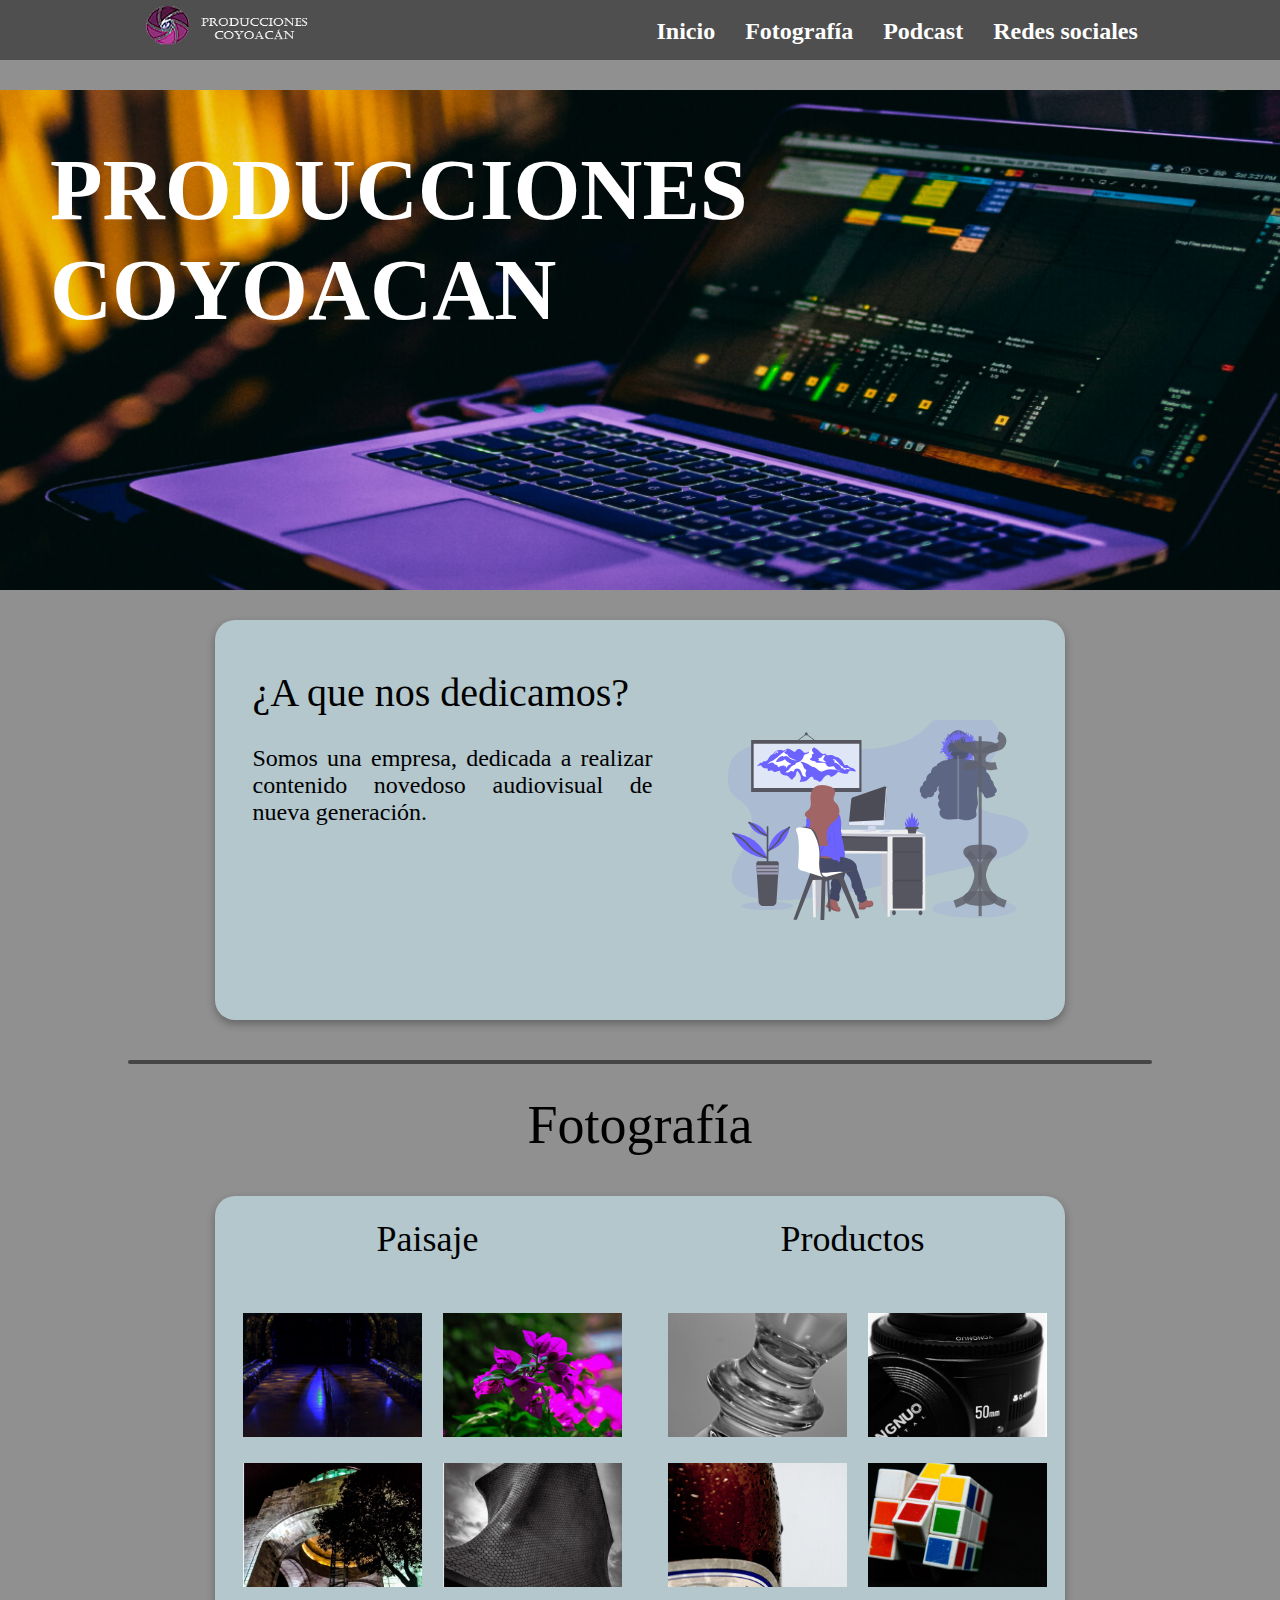
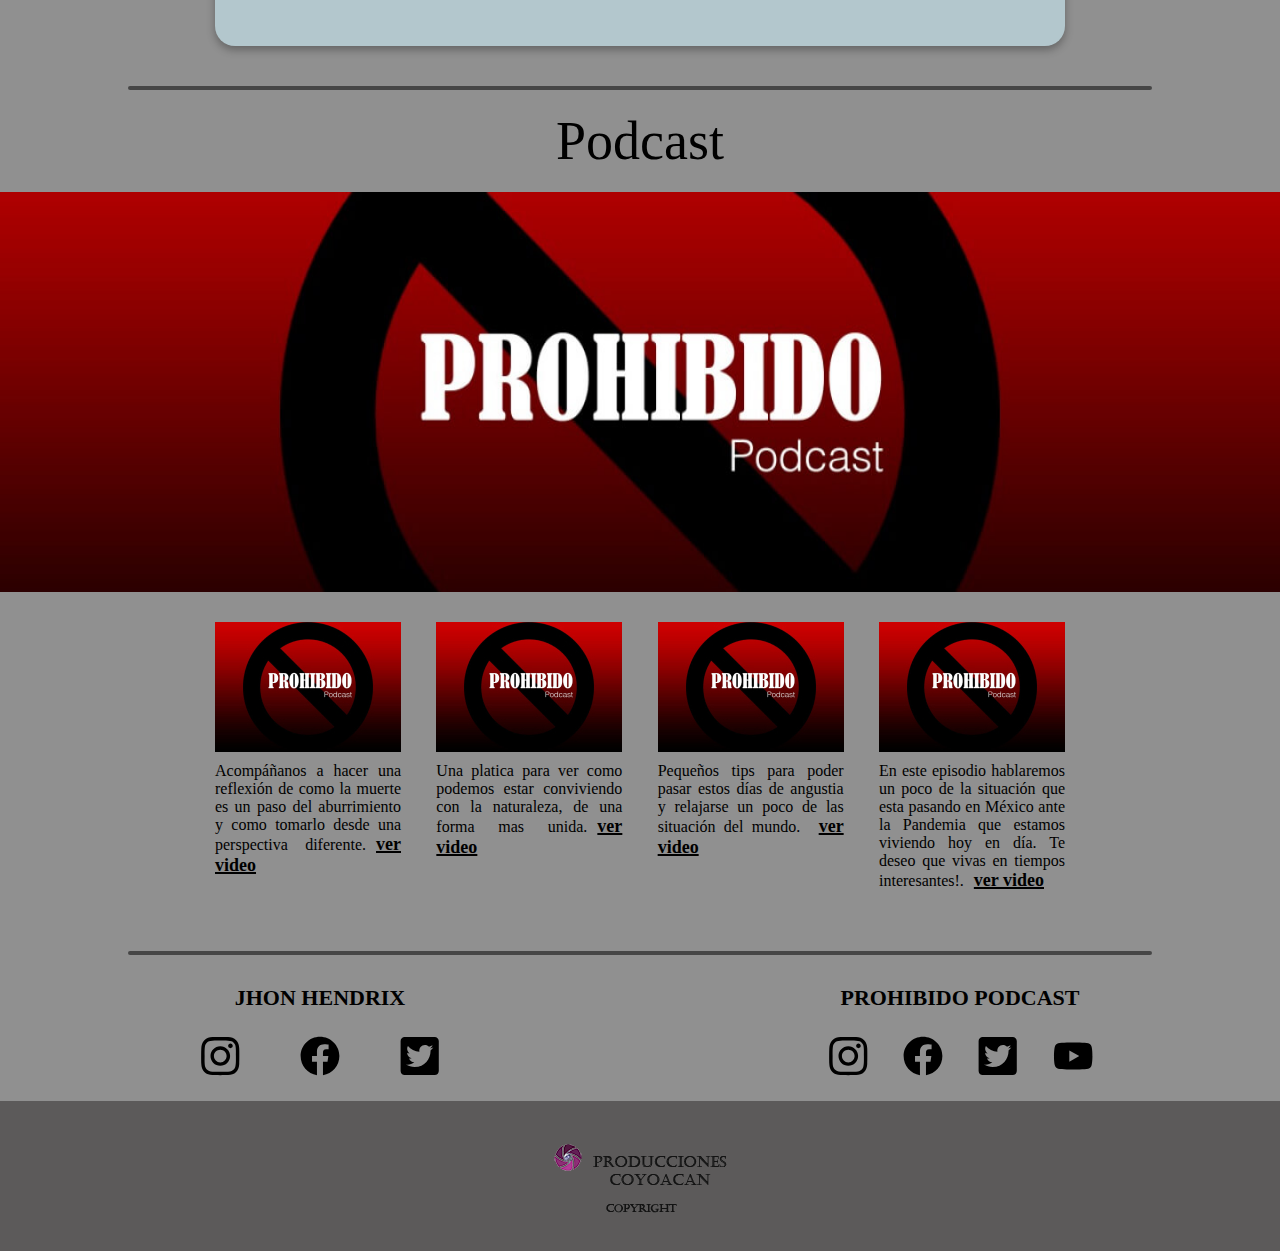
<file: index.html>
<!DOCTYPE html>
<html lang="es">
<head>
    <meta charset="UTF-8">
    <meta http-equiv="X-UA-Compatible" content="IE=edge">
    <meta name="viewport" content="width=device-width, initial-scale=1.0">
    <title>Producciones Coyoacan</title>
    <meta name="keywords" content="Producciones, fotografia, Paisaje, cdmx, Coyoacan, Arte, Diseño, Audiovisual, Blogs, Video, Podcast, Programas, Creatividad,  Conocimiento, Diversión, Redes sociales, Arte digital, Prohibido">
    <meta name="description" content="Creamos Videos, fotografía, animación, social media para marcas, gestión de redes sociales y todo lo necesarios para el crecimiento de tu marca. Ciudad de México y área metropolitana.">
    <meta name="author" content="Takeout">
    <meta name="robots" content="index">
    
    <link rel="shortcut icon" href="./assets/imgs/favicon.png">
    <link rel="stylesheet" href="./styles/style.css">
    <link rel="stylesheet" href="./styles/movil.css" media="(max-width: 900px)">
    <link rel="stylesheet" href="./styles/cell.css" media="(max-width: 600px)">
</head>
<body>
    <header>
        
        <nav class="nav-main">
            <div class="header-container--logo">
                <span class="logo"></span>
            </div>
            
            <ul class="header-container--ul">
                <li><a href="#inicio">Inicio</a></li>
                <li><a href="#photografi">Fotografía</a></li>
                <li><a href="#podcast">Podcast</a></li>
                <li><a href="#redesSociales">Redes sociales</a></li>
            </ul>

            <div class="togle-btn">
                <i class="togle-btn-span"></i>
            </div>
            
        </nav>
    </header>
    <main>
        <section class="main-showcase--container" >
            <!-- <div class="main-img--relativ">
                <img src="./assets/imgs/logo.png" alt="">
            </div>  -->
            <h1>PRODUCCIONES COYOACAN</h1>
        </section>
        <section class="main-presentation--container" id="inicio">
            <div class="presentation-container--box">
                <div class="container-box--text">
                    <h2>¿A que nos dedicamos?</h2>
                    <p>Somos una empresa, dedicada a realizar contenido novedoso audiovisual de nueva generación.</p>
                </div>
                <span></span>
            </div>
            <hr>
        </section>

        <section class="main-photografi-container" id="photografi">
            <h2>Fotografía</h2>
            <div class="photografi-container--section">
                <div class="container-section">
                    <a href="./paisaje.html">Paisaje</a>
                    <figure class="container-section--img">
                        <img src="./assets/imgs/calle.jpg" alt="" width="179px" height="124px">
                        <img src="./assets/imgs/flores.jpg" alt="" width="179px" height="124px">
                        <img src="./assets/imgs/monumento.jpg" alt="" width="179px" height="124px">
                        <img src="./assets/imgs/edificio.jpg" alt="" width="179px" height="124px">
                    </figure>
                </div>
                <div class="container-section">
                    <a href="./productos.html">Productos</a>
                    <figure class="container-section--img">
                        <img src="./assets/imgs/copa.jpg" alt="" width="179px" height="124px">
                        <img src="./assets/imgs/lente.jpg" alt="" width="179px" height="124px">
                        <img src="./assets/imgs/cerveza.jpg" alt="" width="179px" height="124px">
                        <img src="./assets/imgs/cubo.jpg" alt="" width="179px" height="124px">
                    </figure>
                </div>
            </div>  
            <hr>
        </section>

        <section class="main-podcast--container" id="podcast">
            <h2>Podcast</h2>
            <img src="./assets/imgs/podcast.jpg" alt="" width="100%" height="400px" class="podcast-container--img">
            <div class="podcast--container--cards">
                <div class="container-cards">
                    <img src="./assets/imgs/prohibido.jpg" alt="" width="186px" height="130px">
                    <p>Acompáñanos a hacer una reflexión de como la muerte es un paso del aburrimiento y como tomarlo desde una perspectiva diferente.<a href="https://www.youtube.com/watch?v=3eoicRWF_Kg&ab_channel=ProhibidoPodcast" target="_blank" rel="noopener">ver video</a></p>
                    
                </div>
                <div class="container-cards">
                    <img src="./assets/imgs/prohibido.jpg" alt="" width="186px" height="130px">
                    <p>Una platica para ver como podemos estar conviviendo con la naturaleza, de una forma mas unida.<a href="https://www.youtube.com/watch?v=nUTFuurV2Vo&t=1s&ab_channel=ProhibidoPodcast" target="_blank" rel="noopener">ver video</a></p>
                    
                </div>
                <div class="container-cards">
                    <img src="./assets/imgs/prohibido.jpg" alt="" width="186px" height="130px">
                    <p>Pequeños tips para poder pasar estos días de angustia y relajarse un poco de las situación del mundo. <a href="https://www.youtube.com/watch?v=L8Cf_SmGywQ&t=1s&ab_channel=ProhibidoPodcast" target="_blank" rel="noopener">ver video</a></p>
                    
                </div>
                <div class="container-cards">
                    <img src="./assets/imgs/prohibido.jpg" alt="" width="186px" height="130px">
                    <p>En este episodio hablaremos un poco de la situación que esta pasando en México ante la Pandemia que estamos viviendo hoy en día. Te deseo que vivas en tiempos interesantes!.<a href="https://www.youtube.com/watch?v=sCKpXncR5sY&t=5s&ab_channel=ProhibidoPodcast" target="_blank" rel="noopener">ver video</a></p>
                    
                </div>
            </div>
            <hr>
        </section>
       
        <section class="main-container--redes" id="redesSociales">
            <div class="container-redes--cards">
                <h3>JHON HENDRIX </h3>
                <div class="cards-container--logos">
                    <a href="https://www.instagram.com/johnni_hendrix?r=nametag" target="_blank" rel="noopener"><img src="./assets/icons/instagram.svg" alt="Icono de instagram"></a>
                    <a href="https://www.facebook.com/john.hendrix.18" target="_blank" rel="noopener"><img src="./assets/icons/facebook.svg" alt="Icono de facebook"></a>
                    <a href="#" target="_blank" rel="noopener"><img src="./assets/icons/twitter-square.svg" alt="Icono de Twitter"></a>
                </div>
                
            </div>
            <div class="container-redes--cards">
                <h3>PROHIBIDO PODCAST</h3>
                <div class="cards-container--logos">
                    <a href="https://www.instagram.com/prohibido_podcast?r=nametag" target="_blank" rel="noopener"><img src="./assets/icons/instagram.svg" alt="Icono de instagram"></a>
                    <a href="https://www.facebook.com/Prohibido_Podcast-101058528188334" target="_blank" rel="noopener"><img src="./assets/icons/facebook.svg" alt="Icono de facebook"></a>
                    <a href="https://twitter.com/Prohibidopodca1?s=08" target="_blank" rel="noopener"><img src="./assets/icons/twitter-square.svg" alt="Icono de Twitter"></a>
                    <a href="https://youtube.com/channel/UC6vzDKtrOb2cxOfUZ7mjsCw" target="_blank" rel="noopener"><img src="./assets/icons/youtube.svg" alt="Icono de youtube"></a> 
                </div>

            </div>
        </section>
    </main>
    <footer>
        <img src="./assets/imgs/copy.png" alt="">
    </footer>
    <script src="./main.js"></script>
</body>
</html>
</file>
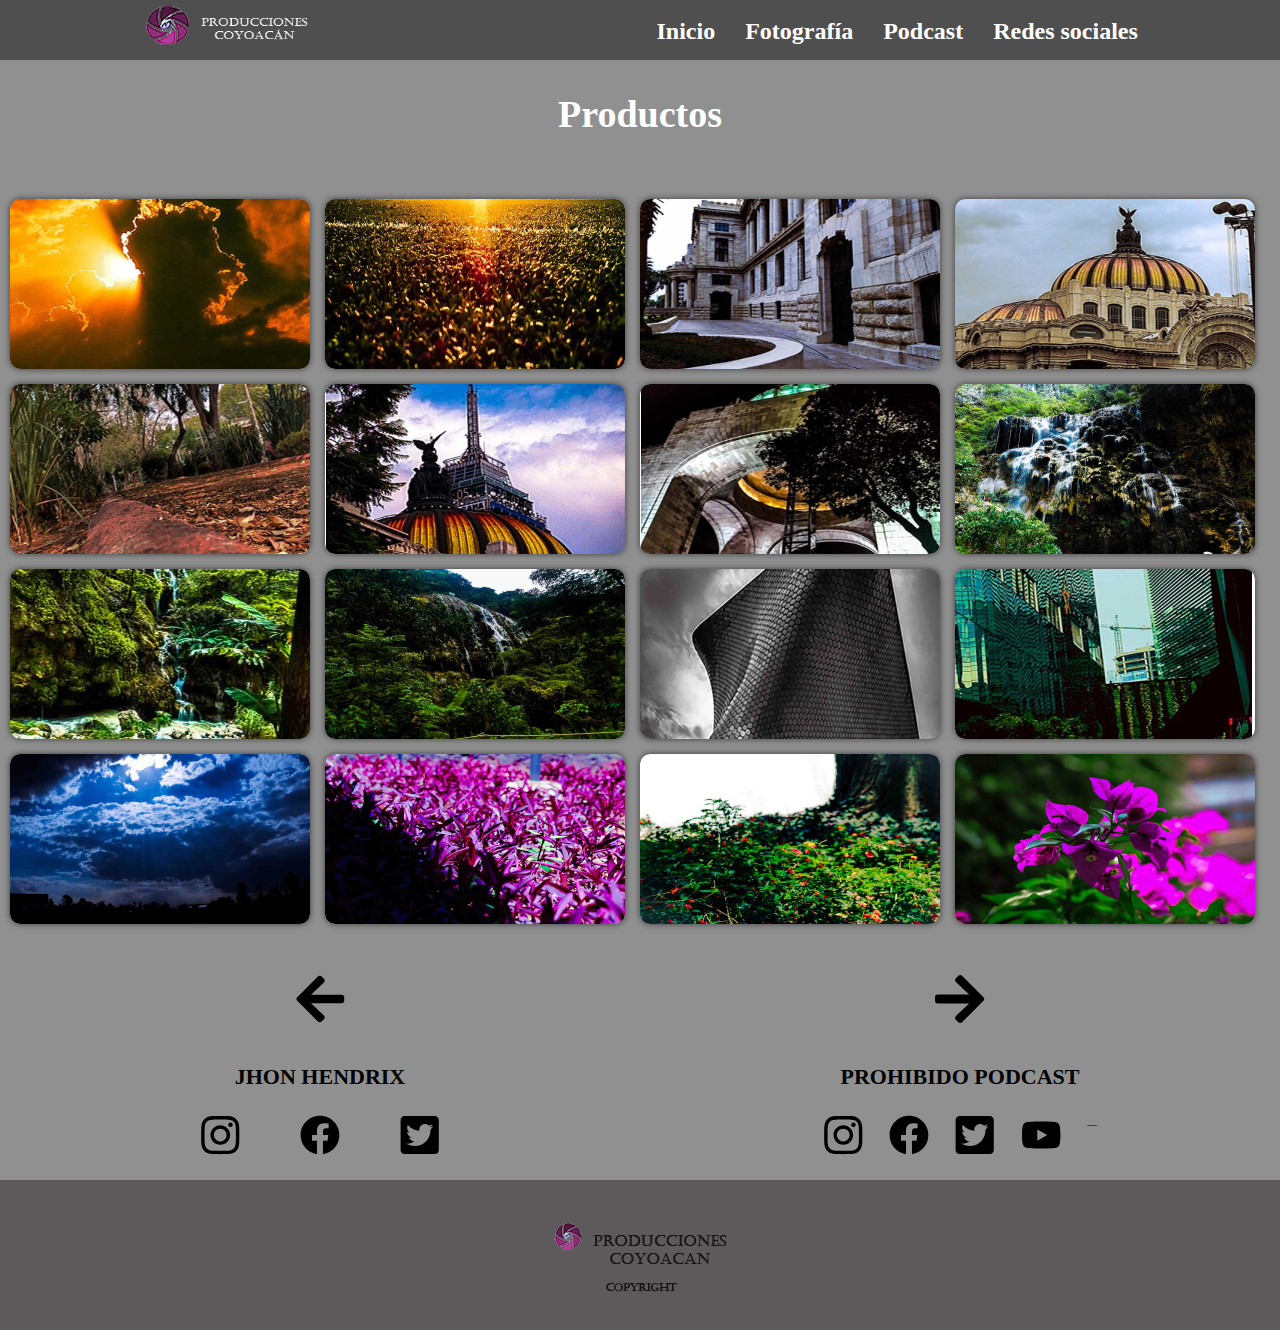
<file: paisaje.html>
<!DOCTYPE html>
<html lang="es">
<head>
    <meta charset="UTF-8">
    <meta http-equiv="X-UA-Compatible" content="IE=edge">
    <meta name="viewport" content="width=device-width, initial-scale=1.0">
    <title>Producciones Coyoacan</title>
    <meta name="keywords" content="Producciones, fotografia, Paisaje, cdmx, Coyoacan, Arte, Diseño, Audiovisual, Blogs, Video, Podcast, Programas, Creatividad,  Conocimiento, Diversión, Redes sociales, Arte digital, Prohibido">
    <meta name="description" content="Creamos Videos, fotografía, animación, social media para marcas, gestión de redes sociales y todo lo necesarios para el crecimiento de tu marca. Ciudad de México y área metropolitana.">
    <meta name="author" content="Takeout">
    <meta name="robots" content="index">
    <link rel="shortcut icon" href="./assets/imgs/favicon.png">
    <link rel="stylesheet" href="./styles/style.css " >

    <link rel="stylesheet" href="./styles/movil.css" media="(max-width: 900px)">
    <link rel="stylesheet" href="./styles/cell.css" media="(max-width: 600px)">
</head>
<body>
    <header>
        <nav class="nav-main">
            <div class="header-container--logo">
                <span class="logo"></span>
            </div>
            
            <ul class="header-container--ul">
                <li><a href="./index.html">Inicio</a></li>
                <li><a href="./index.html">Fotografía</a></li>
                <li><a href="./index.html">Podcast</a></li>
                <li><a href="./index.html">Redes sociales</a></li>
            </ul>

            <div class="togle-btn">
                <i class="togle-btn-span"></i>
            </div>
            
        </nav>
    </header>
    <main>
        <h2 class="container-h2">Productos</h2>
        <section class="main-galery--container">
            <figure class="galery-container--img">
                <a href="#image1">
                    <img class="container-img" src="./assets/paisaje/_20180205_113750_537WEB.jpg" alt="Vela con llama azul"/>
                </a>
                <a href="#image2">
                    <img class="container-img" src="./assets/paisaje/_20180428_200835_031WEB.jpg" alt="Anillo sobre libro"/>
                </a>
                <a href="#image3">
                    <img class="container-img" src="./assets/paisaje/_20190504_150825457WEB.jpg" alt="Carro negro de juguete"/>
                </a>
                <a href="#image4">
                    <img class="container-img" src="./assets/paisaje/_20190504_155321348WEB.jpg" alt="Valon negro y blanco de juguete"/>
                </a>
                <a href="#image5">
                    <img class="container-img" src="./assets/paisaje/_20190527_212345_615WEB.jpg" alt="Estatua de un jaguar"/>
                </a>
                <a href="#image6">
                    <img class="container-img" src="./assets//paisaje/_20190701_180705559WEB.jpg" alt="Anillo de color gris"/>
                </a>
                <a href="#image7">
                    <img class="container-img" src="./assets/paisaje/_20191106_184726462WEB.jpg" alt="Reloj gris a la izquierda"/>
                </a>
                <a href="#image8">
                    <img class="container-img" src="./assets/paisaje/_20200729_141724140WEB.jpg" alt="Reloj gris centrado"/>
                </a>
                <a href="#image9">
                    <img class="container-img" src="./assets/paisaje/_20200729_143808523_HDRWEB.jpg" alt="Camara antigua de rollo"/>
                </a>
                <a href="#image10">
                    <img class="container-img" src="./assets/paisaje/_20200729_171634168_HDRWEB.jpg" alt="Vista frontal y centrada de lente yongnuo "/>
                </a>
                <a href="#image11">
                    <img class="container-img" src="./assets/paisaje/_20201012_171832363_HDRWEB.jpg" alt="Lateral lente yongnuo"/>
                </a>
                <a href="#image12">
                    <img class="container-img" src="./assets/paisaje/_20201012_171910753WEB.jpg" alt="Lente yongnuo con tapa en un lateral"/>
                </a>
                <a href="#image13">
                    <img class="container-img" src="./assets/paisaje/_6715WEB.jpg" alt="Lente yongnuo vista suprior"/>
                </a>
                <a href="#image14">
                    <img class="container-img" src="./assets/paisaje/_8796WEB.jpg" alt="Camara parte frontal"/>
                </a>
                <a href="#image15">
                    <img class="container-img" src="./assets/paisaje/_8799WEB.jpg" alt="Camara acostada vista frontal"/>
                </a>
                <a href="#image16">
                    <img class="container-img" src="./assets/paisaje/_8878WEB.jpg" alt="Caja de madera parte frontal"/>
                </a>
            </figure>

                <article class="light-box" id="image1">
                    <a href="#image6" class="next">&lt;</a>
                    <img src="./assets/paisaje/_20180205_113750_537W.jpg" alt="Vela con llama azul">
                    <a href="#image2" class="next">&gt;</a>
                    <a href="#" class="close">X</a>
                </article>
            
                <article class="light-box" id="image2">
                    <a href="#image1" class="next">&lt;</a>
                    <img src="./assets/paisaje/_20180428_200835_031W.jpg" alt="Anillo sobre libro">
                    <a href="#image3" class="next">&gt;</a>
                    <a href="#" class="close">X</a>
                </article>
            
                <article class="light-box" id="image3">
                    <a href="#image2" class="next">&lt;</a>
                    <img src="./assets/paisaje/_20190504_150825457W.jpg" alt="Carro negro de juguete">
                    <a href="#image4" class="next">&gt;</a>
                    <a href="#" class="close">X</a>
                </article>
            
                <article class="light-box" id="image4">
                    <a href="#image3" class="next">&lt;</a>
                    <img src="./assets/paisaje/_20190504_155321348W.jpg" alt="Valon negro y blanco de juguete">
                    <a href="#image5" class="next">&gt;</a>
                    <a href="#" class="close">X</a>
                </article>
            
                <article class="light-box" id="image5">
                    <a href="#image4" class="next">&lt;</a>
                    <img src="./assets/paisaje/_20190527_212345_615W.jpg" alt="Estatua de un jaguar">
                    <a href="#image6" class="next">&gt;</a>
                    <a href="#" class="close">X</a>
                </article>
            
                <article class="light-box" id="image6">
                    <a href="#image5" class="next">&lt;</a>
                    <img src="./assets/paisaje/_20190701_180705559W.jpg" alt="Anillo de color gris">
                    <a href="#image7" class="next">&gt;</a>
                    <a href="#" class="close">X</a>
                </article> 
                <article class="light-box" id="image7">
                    <a href="#image6" class="next">&lt;</a>
                    <img src="./assets/paisaje/_20191106_184726462W.jpg" alt="Reloj gris a la izquierda">
                    <a href="#image8" class="next">&gt;</a>
                    <a href="#" class="close">X</a>
                </article>
            
                <article class="light-box" id="image8">
                    <a href="#image7" class="next">&lt;</a>
                    <img src="./assets/paisaje/_20200729_141724140W.jpg" alt="Reloj gris centrado">
                    <a href="#image9" class="next">&gt;</a>
                    <a href="#" class="close">X</a>
                </article>
            
                <article class="light-box" id="image9">
                    <a href="#image8" class="next">&lt;</a>
                    <img src="./assets/paisaje/_20200729_143808523_HDRW.jpg" alt="Camara antigua de rollo">
                    <a href="#image10" class="next">&gt;</a>
                    <a href="#" class="close">X</a>
                </article>
            
                <article class="light-box" id="image10">
                    <a href="#image9" class="next">&lt;</a>
                    <img src="./assets/paisaje/_20200729_171634168_HDR W.jpg" alt="Vista frontal y centrada de lente yongnuo">
                    <a href="#image11" class="next">&gt;</a>
                    <a href="#" class="close">X</a>
                </article>
            
                <article class="light-box" id="image11">
                    <a href="#image10" class="next">&lt;</a>
                    <img src="./assets/paisaje/_20201012_171832363_HDRW.jpg" alt="Lateral lente yongnuo">
                    <a href="#image12" class="next">&gt;</a>
                    <a href="#" class="close">X</a>
                </article>
            
                <article class="light-box" id="image12">
                    <a href="#image11" class="next">&lt;</a>
                    <img src="./assets/paisaje/_20201012_171910753W.jpg" alt="Lente yongnuo con tapa en un lateral">
                    <a href="#image13" class="next">&gt;</a>
                    <a href="#" class="close">X</a>
                </article>  

                <article class="light-box" id="image13">
                    <a href="#image12" class="next">&lt;</a>
                    <img src="./assets/paisaje/_6715W.jpg" alt="Lente yongnuo vista suprior">
                    <a href="#image14" class="next">&gt;</a>
                    <a href="#" class="close">X</a>
                </article>
            
                <article class="light-box" id="image14">
                    <a href="#image13" class="next">&lt;</a>
                    <img src="./assets/paisaje/_8796W.jpg" alt="Camara parte frontal">
                    <a href="#image15" class="next">&gt;</a>
                    <a href="#" class="close">X</a>
                </article>
            
                <article class="light-box" id="image15">
                    <a href="#image14" class="next">&lt;</a>
                    <img src="./assets/paisaje/_8799W.jpg" alt="Camara acostada vista frontal">
                    <a href="#image16" class="next">&gt;</a>
                    <a href="#" class="close">X</a>
                </article>
            
                <article class="light-box" id="image16">
                    <a href="#image15" class="next">&lt;</a>
                    <img src="./assets/paisaje/_8878W.jpg" alt="Caja de madera parte frontal">
                    <a href="#image1" class="next">&gt;</a>
                    <a href="#" class="close">X</a>
                </article> 
        </section>
        <section class="container-arrow--img">
            <figure class="arrow-img--figure">
                <a href="#">
                    <img src="./assets/icons/arrow-left.svg" alt="Flecha izquierda para cambiar de pagina">
                </a>
                <a href="#">
                    <img src="./assets/icons/arrow-right.svg" alt="Flecha derecha para cambiar de pagina">
                </a>
            </figure>
        </section>
        <section class="main-container--redes" id="redesSociales">
            <div class="container-redes--cards">
                <h3>JHON HENDRIX </h3>
                <div class="cards-container--logos">
                    <a href="https://www.instagram.com/johnni_hendrix?r=nametag" target="_blank" rel="noopener"><img src="./assets/icons/instagram.svg" alt="Icono de instagram"></a>
                    <a href="https://www.facebook.com/john.hendrix.18" target="_blank" rel="noopener"><img src="./assets/icons/facebook.svg" alt="Icono de facebook"></a>
                    <a href="#" target="_blank" rel="noopener"><img src="./assets/icons/twitter-square.svg" alt="Icono de Twitter"></a>
                </div>
                
            </div>
            <div class="container-redes--cards">
                <h3>PROHIBIDO PODCAST</h3>
                <div class="cards-container--logos">
                    <a href="https://www.instagram.com/prohibido_podcast?r=nametag" target="_blank" rel="noopener"><img src="./assets/icons/instagram.svg" alt="Icono de instagram"></a>
                    <a href="https://www.facebook.com/Prohibido_Podcast-101058528188334" target="_blank" rel="noopener"><img src="./assets/icons/facebook.svg" alt="Icono de facebook"></a>
                    <a href="https://twitter.com/Prohibidopodca1?s=08" target="_blank" rel="noopener"><img src="./assets/icons/twitter-square.svg" alt="Icono de Twitter"></a>
                    <a href="https://youtube.com/channel/UC6vzDKtrOb2cxOfUZ7mjsCw" target="_blank" rel="noopener"><img src="./assets/icons/youtube.svg" alt="Icono de youtube"></a> __
                </div>

            </div>
        </section>
    </main>
    <footer>
        <img src="./assets/imgs/copy.png" alt="" width="250px" height="150px">
    </footer>
    <script src="./main.js"></script>
</body>
</html>
</file>
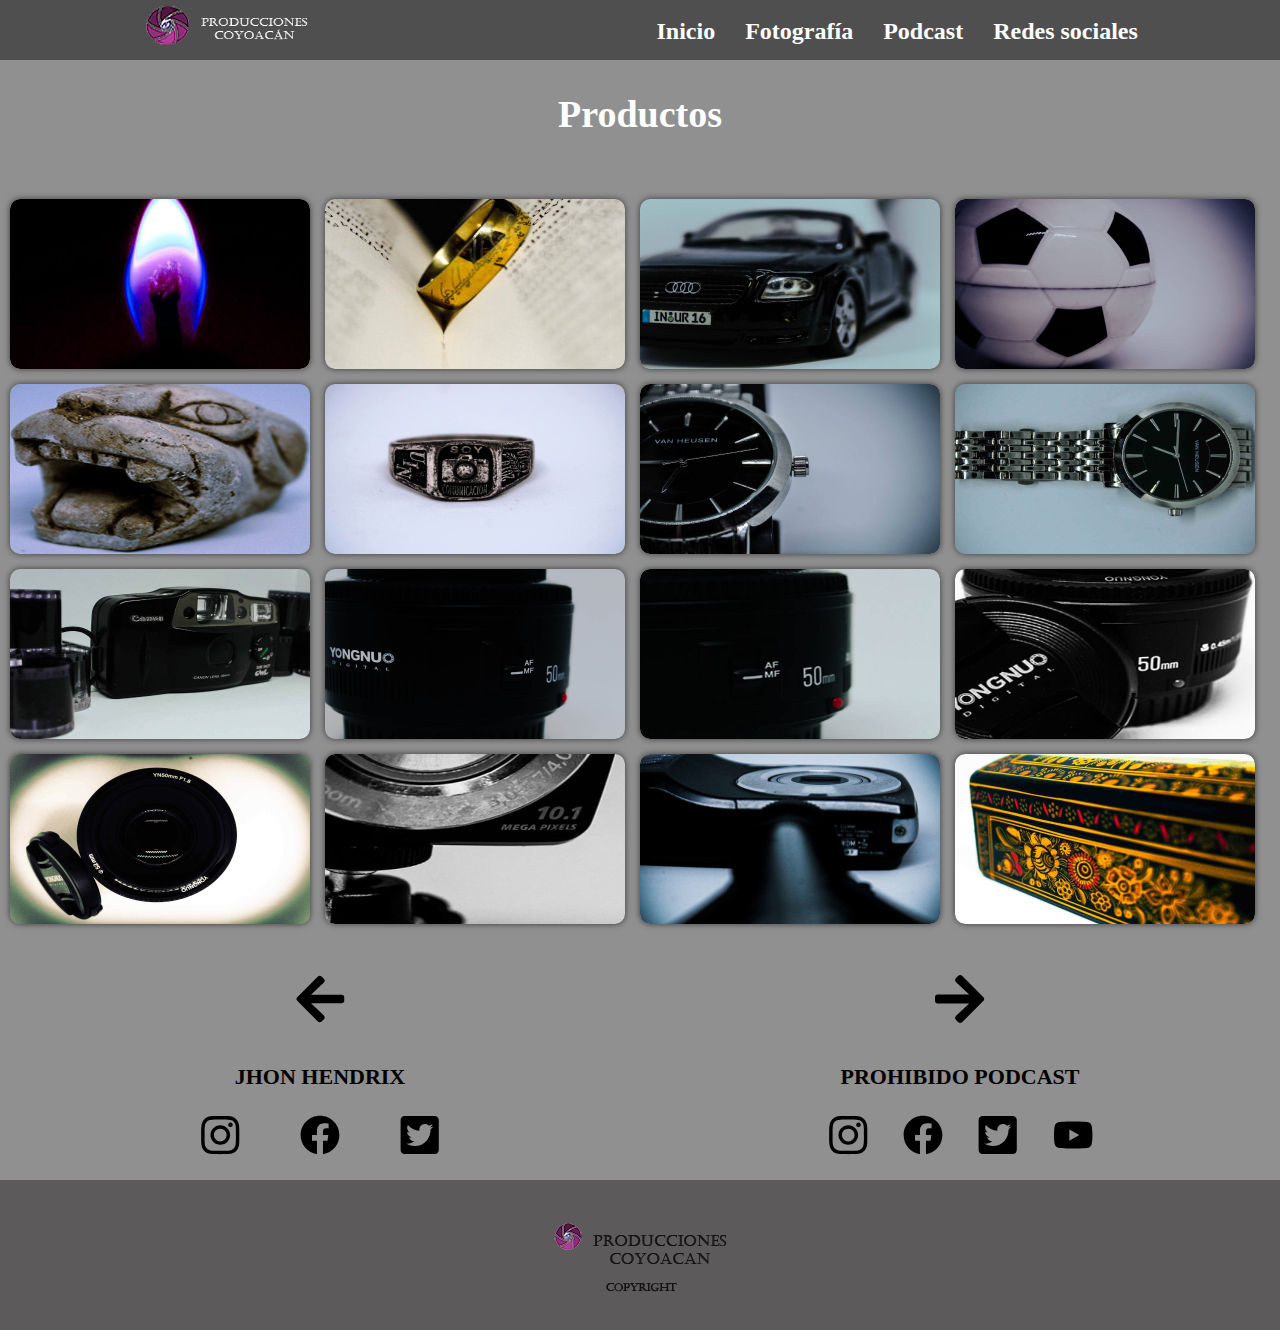
<file: productos.html>
<!DOCTYPE html>
<html lang="es">
<head>
    <meta charset="UTF-8">
    <meta http-equiv="X-UA-Compatible" content="IE=edge">
    <meta name="viewport" content="width=device-width, initial-scale=1.0">
    <title>Producciones Coyoacan</title>
    <meta name="keywords" content="Producciones, fotografia, Paisaje, cdmx, Coyoacan, Arte, Diseño, Audiovisual, Blogs, Video, Podcast, Programas, Creatividad,  Conocimiento, Diversión, Redes sociales, Arte digital, Prohibido">
    <meta name="description" content="Creamos Videos, fotografía, animación, social media para marcas, gestión de redes sociales y todo lo necesarios para el crecimiento de tu marca. Ciudad de México y área metropolitana.">
    <meta name="author" content="Takeout">
    <meta name="robots" content="index">
    <link rel="shortcut icon" href="./assets/imgs/favicon.png">
    <link rel="stylesheet" href="./styles/style.css " >
    <link rel="stylesheet" href="./styles/movil.css" media="(max-width: 900px)">
    <link rel="stylesheet" href="./styles/cell.css" media="(max-width: 600px)">
</head>
<body>
    <header>
        <nav class="nav-main">
            <div class="header-container--logo">
                <span class="logo"></span>
            </div>
            
            <ul class="header-container--ul">
                <li><a href="./index.html">Inicio</a></li>
                <li><a href="./index.html">Fotografía</a></li>
                <li><a href="./index.html">Podcast</a></li>
                <li><a href="./index.html">Redes sociales</a></li>
            </ul>

            <div class="togle-btn">
                <i class="togle-btn-span"></i>
            </div>
            
        </nav>
    </header>
    <main>
        <h2 class="container-h2">Productos</h2>
        <section class="main-galery--container">
            <figure class="galery-container--img">
                <a href="#image1">
                    <img class="container-img" src="./assets/productos/_MG_0003WEB.jpg" alt="Vela con llama azul"/>
                </a>
                <a href="#image2">
                    <img class="container-img" src="./assets/productos/_MG_0009WEB.jpg" alt="Anillo sobre libro"/>
                </a>
                <a href="#image3">
                    <img class="container-img" src="./assets/productos/_MG_9739WEB.jpg" alt="Carro negro de juguete"/>
                </a>
                <a href="#image4">
                    <img class="container-img" src="./assets/productos/_MG_9743WEB.jpg" alt="Valon negro y blanco de juguete"/>
                </a>
                <a href="#image5">
                    <img class="container-img" src="./assets/productos/_MG_9787WEB.jpg" alt="Estatua de un jaguar"/>
                </a>
                <a href="#image6">
                    <img class="container-img" src="./assets/productos/_MG_9798WEB.jpg" alt="Anillo de color gris"/>
                </a>
                <a href="#image7">
                    <img class="container-img" src="./assets/productos/_MG_9822WEB.jpg" alt="Reloj gris a la izquierda"/>
                </a>
                <a href="#image8">
                    <img class="container-img" src="./assets/productos/_MG_9840WEB.jpg" alt="Reloj gris centrado"/>
                </a>
                <a href="#image9">
                    <img class="container-img" src="./assets/productos/_MG_9843WEB.jpg" alt="Camara antigua de rollo"/>
                </a>
                <a href="#image10">
                    <img class="container-img" src="./assets/productos/_MG_9870WEB.jpg" alt="Vista frontal y centrada de lente yongnuo "/>
                </a>
                <a href="#image11">
                    <img class="container-img" src="./assets/productos/_MG_9871WEB.jpg" alt="Lateral lente yongnuo"/>
                </a>
                <a href="#image12">
                    <img class="container-img" src="./assets/productos/_MG_9875WEB.jpg" alt="Lente yongnuo con tapa en un lateral"/>
                </a>
                <a href="#image13">
                    <img class="container-img" src="./assets/productos/_MG_9877WEB.jpg" alt="Lente yongnuo vista suprior"/>
                </a>
                <a href="#image14">
                    <img class="container-img" src="./assets/productos/_MG_9895WEB.jpg" alt="Camara parte frontal"/>
                </a>
                <a href="#image15">
                    <img class="container-img" src="./assets/productos/_MG_9901WEB.jpg" alt="Camara acostada vista frontal"/>
                </a>
                <a href="#image16">
                    <img class="container-img" src="./assets/productos/_MG_9904WEB.jpg" alt="Caja de madera parte frontal"/>
                </a>
            </figure>

                <article class="light-box" id="image1">
                    <a href="#image6" class="next">&lt;</a>
                    <img src="./assets/productos/_MG_0003W.jpg" alt="Vela con llama azul" loading="lazy">
                    <a href="#image2" class="next">&gt;</a>
                    <a href="#" class="close">X</a>
                </article>
            
                <article class="light-box" id="image2">
                    <a href="#image1" class="next">&lt;</a>
                    <img src="./assets/productos/_MG_0009W.jpg" alt="Anillo sobre libro" loading="lazy">
                    <a href="#image3" class="next">&gt;</a>
                    <a href="#" class="close">X</a>
                </article>
            
                <article class="light-box" id="image3">
                    <a href="#image2" class="next">&lt;</a>
                    <img src="./assets/productos/_MG_9739W.jpg" alt="Carro negro de juguete" loading="lazy">
                    <a href="#image4" class="next">&gt;</a>
                    <a href="#" class="close">X</a>
                </article>
            
                <article class="light-box" id="image4">
                    <a href="#image3" class="next">&lt;</a>
                    <img src="./assets/productos/_MG_9743W.jpg" alt="Valon negro y blanco de juguete" loading="lazy">
                    <a href="#image5" class="next">&gt;</a>
                    <a href="#" class="close">X</a>
                </article>
            
                <article class="light-box" id="image5">
                    <a href="#image4" class="next">&lt;</a>
                    <img src="./assets/productos/_MG_9787W.jpg" alt="Estatua de un jaguar" loading="lazy">
                    <a href="#image6" class="next">&gt;</a>
                    <a href="#" class="close">X</a>
                </article>
            
                <article class="light-box" id="image6">
                    <a href="#image5" class="next">&lt;</a>
                    <img src="./assets/productos/_MG_9798W.jpg" alt="Anillo de color gris" loading="lazy">
                    <a href="#image7" class="next">&gt;</a>
                    <a href="#" class="close">X</a>
                </article> 
                <article class="light-box" id="image7">
                    <a href="#image6" class="next">&lt;</a>
                    <img src="./assets/productos/_MG_9822W.jpg" alt="Reloj gris a la izquierda" loading="lazy">
                    <a href="#image8" class="next">&gt;</a>
                    <a href="#" class="close">X</a>
                </article>
            
                <article class="light-box" id="image8">
                    <a href="#image7" class="next">&lt;</a>
                    <img src="./assets/productos/_MG_9840W.jpg" alt="Reloj gris centrado" loading="lazy">
                    <a href="#image9" class="next">&gt;</a>
                    <a href="#" class="close">X</a>
                </article>
            
                <article class="light-box" id="image9">
                    <a href="#image8" class="next">&lt;</a>
                    <img src="./assets/productos/_MG_9843W.jpg" alt="Camara antigua de rollo" loading="lazy">
                    <a href="#image10" class="next">&gt;</a>
                    <a href="#" class="close">X</a>
                </article>
            
                <article class="light-box" id="image10">
                    <a href="#image9" class="next">&lt;</a>
                    <img src="./assets/productos/_MG_9870W.jpg" alt="Vista frontal y centrada de lente yongnuo" loading="lazy">
                    <a href="#image11" class="next">&gt;</a>
                    <a href="#" class="close">X</a>
                </article>
            
                <article class="light-box" id="image11">
                    <a href="#image10" class="next">&lt;</a>
                    <img src="./assets/productos/_MG_9871W.jpg" alt="Lateral lente yongnuo" loading="lazy">
                    <a href="#image12" class="next">&gt;</a>
                    <a href="#" class="close">X</a>
                </article>
            
                <article class="light-box" id="image12">
                    <a href="#image11" class="next">&lt;</a>
                    <img src="./assets/productos/_MG_9875W.jpg" alt="Lente yongnuo con tapa en un lateral" loading="lazy">
                    <a href="#image13" class="next">&gt;</a>
                    <a href="#" class="close">X</a>
                </article>  

                <article class="light-box" id="image13">
                    <a href="#image12" class="next">&lt;</a>
                    <img src="./assets/productos/_MG_9877W.jpg" alt="Lente yongnuo vista suprior" loading="lazy">
                    <a href="#image14" class="next">&gt;</a>
                    <a href="#" class="close">X</a>
                </article>
            
                <article class="light-box" id="image14">
                    <a href="#image13" class="next">&lt;</a>
                    <img src="./assets/productos/_MG_9895W.jpg" alt="Camara parte frontal" loading="lazy">
                    <a href="#image15" class="next">&gt;</a>
                    <a href="#" class="close">X</a>
                </article>
            
                <article class="light-box" id="image15">
                    <a href="#image14" class="next">&lt;</a>
                    <img src="./assets/productos/_MG_9901W.jpg" alt="Camara acostada vista frontal" loading="lazy">
                    <a href="#image16" class="next">&gt;</a>
                    <a href="#" class="close">X</a>
                </article>
            
                <article class="light-box" id="image16">
                    <a href="#image15" class="next">&lt;</a>
                    <img src="./assets/productos/_MG_9904W.jpg" alt="Caja de madera parte frontal" loading="lazy">
                    <a href="#image1" class="next">&gt;</a>
                    <a href="#" class="close">X</a>
                </article> 
        </section>
        <section class="container-arrow--img">
            <figure class="arrow-img--figure">
                <a href="#">
                    <img src="./assets/icons/arrow-left.svg" alt="Flecha izquierda para cambiar de pagina">
                </a>
                <a href="./productosPag2.html">
                    <img src="./assets/icons/arrow-right.svg" alt="Flecha derecha para cambiar de pagina">
                </a>
            </figure>
        </section>
        <section class="main-container--redes" id="redesSociales">
            <div class="container-redes--cards">
                <h3>JHON HENDRIX </h3>
                <div class="cards-container--logos">
                    <a href="https://www.instagram.com/johnni_hendrix?r=nametag" target="_blank" rel="noopener"><img src="./assets/icons/instagram.svg" alt="Icono de instagram"></a>
                    <a href="https://www.facebook.com/john.hendrix.18" target="_blank" rel="noopener"><img src="./assets/icons/facebook.svg" alt="Icono de facebook"></a>
                    <a href="#" target="_blank" rel="noopener"><img src="./assets/icons/twitter-square.svg" alt="Icono de Twitter"></a>
                </div>
                
            </div>
            <div class="container-redes--cards">
                <h3>PROHIBIDO PODCAST</h3>
                <div class="cards-container--logos">
                    <a href="https://www.instagram.com/prohibido_podcast?r=nametag" target="_blank" rel="noopener"><img src="./assets/icons/instagram.svg" alt="Icono de instagram"></a>
                    <a href="https://www.facebook.com/Prohibido_Podcast-101058528188334" target="_blank" rel="noopener"><img src="./assets/icons/facebook.svg" alt="Icono de facebook"></a>
                    <a href="https://twitter.com/Prohibidopodca1?s=08" target="_blank" rel="noopener"><img src="./assets/icons/twitter-square.svg" alt="Icono de Twitter"></a>
                    <a href="https://youtube.com/channel/UC6vzDKtrOb2cxOfUZ7mjsCw" target="_blank" rel="noopener"><img src="./assets/icons/youtube.svg" alt="Icono de youtube"></a> 
                </div>

            </div>
        </section>
    </main>
    <footer>
        <img src="./assets/imgs/copy.png" alt="" width="250px" height="150px">
    </footer>
    <script src="./main.js"></script>
</body>
</html>
</file>
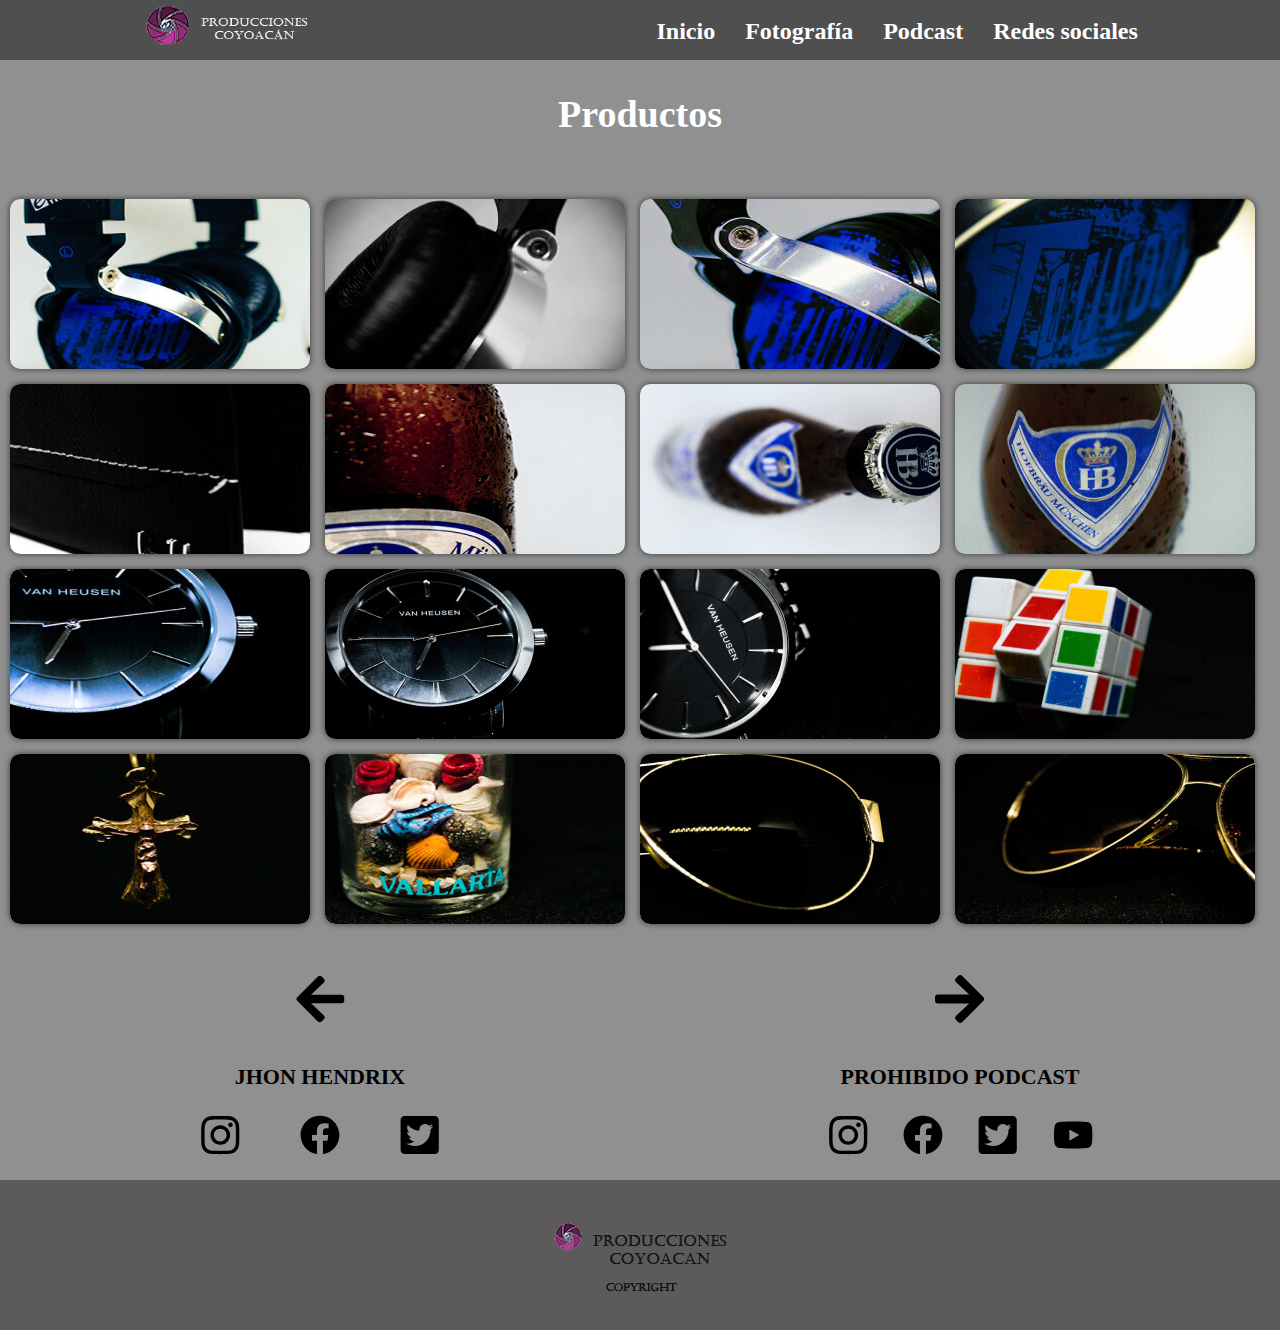
<file: productosPag2.html>
<!DOCTYPE html>
<html lang="es">
<head>
    <meta charset="UTF-8">
    <meta http-equiv="X-UA-Compatible" content="IE=edge">
    <meta name="viewport" content="width=device-width, initial-scale=1.0">
    <title>Producciones Coyoacan</title>
    <meta name="keywords" content="Producciones, fotografia, Paisaje, cdmx, Coyoacan, Arte, Diseño, Audiovisual, Blogs, Video, Podcast, Programas, Creatividad,  Conocimiento, Diversión, Redes sociales, Arte digital, Prohibido">
    <meta name="description" content="Creamos Videos, fotografía, animación, social media para marcas, gestión de redes sociales y todo lo necesarios para el crecimiento de tu marca. Ciudad de México y área metropolitana.">
    <meta name="author" content="Takeout">
    <meta name="robots" content="index">
    <link rel="shortcut icon" href="./assets/imgs/favicon.png">
    <link rel="stylesheet" href="./styles/style.css " >
    <link rel="stylesheet" href="./styles/movil.css" media="(max-width: 900px)">
    <link rel="stylesheet" href="./styles/cell.css" media="(max-width: 600px)">
</head>
<body>
    <header>
        <nav class="nav-main">
            <div class="header-container--logo">
                <span class="logo"></span>
            </div>
            
            <ul class="header-container--ul">
                <li><a href="./index.html">Inicio</a></li>
                <li><a href="./index.html">Fotografía</a></li>
                <li><a href="./index.html">Podcast</a></li>
                <li><a href="./index.html">Redes sociales</a></li>
            </ul>

            <div class="togle-btn">
                <i class="togle-btn-span"></i>
            </div>
            
        </nav>
    </header>
    <main>
        <h2 class="container-h2">Productos</h2>
        <section class="main-galery--container">
            <figure class="galery-container--img">
                <a href="#image1">
                    <img class="container-img" src="./assets/productos/_MG_9913WEB.jpg" alt="Vela con llama azul"/>
                </a>
                <a href="#image2">
                    <img class="container-img" src="./assets/productos/_MG_9914WEB.jpg" alt="Anillo sobre libro"/>
                </a>
                <a href="#image3">
                    <img class="container-img" src="./assets/productos/_MG_9916WEB.jpg" alt="Carro negro de juguete"/>
                </a>
                <a href="#image4">
                    <img class="container-img" src="./assets/productos/_MG_9921WEB.jpg" alt="Valon negro y blanco de juguete"/>
                </a>
                <a href="#image5">
                    <img class="container-img" src="./assets/productos/_MG_9936WEB.jpg" alt="Estatua de un jaguar"/>
                </a>
                <a href="#image6">
                    <img class="container-img" src="./assets/productos/_MG_9940WEB.jpg" alt="Anillo de color gris"/>
                </a>
                <a href="#image7">
                    <img class="container-img" src="./assets/productos/_MG_9949WEB.jpg" alt="Reloj gris a la izquierda"/>
                </a>
                <a href="#image8">
                    <img class="container-img" src="./assets/productos/_MG_9950WEB.jpg" alt="Reloj gris centrado"/>
                </a>
                <a href="#image9">
                    <img class="container-img" src="./assets/productos/_MG_9953WEB.jpg" alt="Camara antigua de rollo"/>
                </a>
                <a href="#image10">
                    <img class="container-img" src="./assets/productos/_MG_9954WEB.jpg" alt="Vista frontal y centrada de lente yongnuo "/>
                </a>
                <a href="#image11">
                    <img class="container-img" src="./assets/productos/_MG_9962WEB.jpg" alt="Lateral lente yongnuo"/>
                </a>
                <a href="#image12">
                    <img class="container-img" src="./assets/productos/_MG_9963WEB.jpg" alt="Lente yongnuo con tapa en un lateral"/>
                </a>
                <a href="#image13">
                    <img class="container-img" src="./assets/productos/_MG_9969WEB.jpg" alt="Lente yongnuo vista suprior"/>
                </a>
                <a href="#image14">
                    <img class="container-img" src="./assets/productos/_MG_9980WEB.jpg" alt="Camara parte frontal"/>
                </a>
                <a href="#image15">
                    <img class="container-img" src="./assets/productos/_MG_9987WEB.jpg" alt="Camara acostada vista frontal"/>
                </a>
                <a href="#image16">
                    <img class="container-img" src="./assets/productos/_MG_9991WEB.jpg" alt="Caja de madera parte frontal"/>
                </a>
            </figure>

                <article class="light-box" id="image1">
                    <a href="#image6" class="next">&lt;</a>
                    <img src="./assets/productos/_MG_9913W.jpg" alt="Vela con llama azul">
                    <a href="#image2" class="next">&gt;</a>
                    <a href="#" class="close">X</a>
                </article>
            
                <article class="light-box" id="image2">
                    <a href="#image1" class="next">&lt;</a>
                    <img src="./assets/productos/_MG_9914W.jpg" alt="Anillo sobre libro">
                    <a href="#image3" class="next">&gt;</a>
                    <a href="#" class="close">X</a>
                </article>
            
                <article class="light-box" id="image3">
                    <a href="#image2" class="next">&lt;</a>
                    <img src="./assets/productos/_MG_9916W.jpg" alt="Carro negro de juguete">
                    <a href="#image4" class="next">&gt;</a>
                    <a href="#" class="close">X</a>
                </article>
            
                <article class="light-box" id="image4">
                    <a href="#image3" class="next">&lt;</a>
                    <img src="./assets/productos/_MG_9921W.jpg" alt="Valon negro y blanco de juguete">
                    <a href="#image5" class="next">&gt;</a>
                    <a href="#" class="close">X</a>
                </article>
            
                <article class="light-box" id="image5">
                    <a href="#image4" class="next">&lt;</a>
                    <img src="./assets/productos/_MG_9936W.jpg" alt="Estatua de un jaguar">
                    <a href="#image6" class="next">&gt;</a>
                    <a href="#" class="close">X</a>
                </article>
            
                <article class="light-box" id="image6">
                    <a href="#image5" class="next">&lt;</a>
                    <img src="./assets/productos/_MG_9940W.jpg" alt="Anillo de color gris">
                    <a href="#image7" class="next">&gt;</a>
                    <a href="#" class="close">X</a>
                </article> 
                <article class="light-box" id="image7">
                    <a href="#image6" class="next">&lt;</a>
                    <img src="./assets/productos/_MG_9949W.jpg" alt="Reloj gris a la izquierda">
                    <a href="#image8" class="next">&gt;</a>
                    <a href="#" class="close">X</a>
                </article>
            
                <article class="light-box" id="image8">
                    <a href="#image7" class="next">&lt;</a>
                    <img src="./assets/productos/_MG_9950W.jpg" alt="Reloj gris centrado">
                    <a href="#image9" class="next">&gt;</a>
                    <a href="#" class="close">X</a>
                </article>
            
                <article class="light-box" id="image9">
                    <a href="#image8" class="next">&lt;</a>
                    <img src="./assets/productos/_MG_9953W.jpg" alt="Camara antigua de rollo">
                    <a href="#image10" class="next">&gt;</a>
                    <a href="#" class="close">X</a>
                </article>
            
                <article class="light-box" id="image10">
                    <a href="#image9" class="next">&lt;</a>
                    <img src="./assets/productos/_MG_9954W.jpg" alt="Vista frontal y centrada de lente yongnuo">
                    <a href="#image11" class="next">&gt;</a>
                    <a href="#" class="close">X</a>
                </article>
            
                <article class="light-box" id="image11">
                    <a href="#image10" class="next">&lt;</a>
                    <img src="./assets/productos/_MG_9962W.jpg" alt="Lateral lente yongnuo">
                    <a href="#image12" class="next">&gt;</a>
                    <a href="#" class="close">X</a>
                </article>
            
                <article class="light-box" id="image12">
                    <a href="#image11" class="next">&lt;</a>
                    <img src="./assets/productos/_MG_9963W.jpg" alt="Lente yongnuo con tapa en un lateral">
                    <a href="#image13" class="next">&gt;</a>
                    <a href="#" class="close">X</a>
                </article>  

                <article class="light-box" id="image13">
                    <a href="#image12" class="next">&lt;</a>
                    <img src="./assets/productos/_MG_9969W.jpg" alt="Lente yongnuo vista suprior">
                    <a href="#image14" class="next">&gt;</a>
                    <a href="#" class="close">X</a>
                </article>
            
                <article class="light-box" id="image14">
                    <a href="#image13" class="next">&lt;</a>
                    <img src="./assets/productos/_MG_9980W.jpg" alt="Camara parte frontal">
                    <a href="#image15" class="next">&gt;</a>
                    <a href="#" class="close">X</a>
                </article>
            
                <article class="light-box" id="image15">
                    <a href="#image14" class="next">&lt;</a>
                    <img src="./assets/productos/_MG_9987W.jpg" alt="Camara acostada vista frontal">
                    <a href="#image16" class="next">&gt;</a>
                    <a href="#" class="close">X</a>
                </article>
            
                <article class="light-box" id="image16">
                    <a href="#image15" class="next">&lt;</a>
                    <img src="./assets/productos/_MG_9991W.jpg" alt="Caja de madera parte frontal">
                    <a href="#image1" class="next">&gt;</a>
                    <a href="#" class="close">X</a>
                </article> 
        </section>
        <section class="container-arrow--img">
            <figure class="arrow-img--figure">
                <a href="./productos.html">
                    <img src="./assets/icons/arrow-left.svg" alt="Flecha izquierda para cambiar de pagina">
                </a>
                <a href="#">
                    <img src="./assets/icons/arrow-right.svg" alt="Flecha derecha para cambiar de pagina">
                </a>
            </figure>
        </section>
        <section class="main-container--redes" id="redesSociales">
            <div class="container-redes--cards">
                <h3>JHON HENDRIX </h3>
                <div class="cards-container--logos">
                    <a href="https://www.instagram.com/johnni_hendrix?r=nametag" target="_blank" rel="noopener"><img src="./assets/icons/instagram.svg" alt="Icono de instagram"></a>
                    <a href="https://www.facebook.com/john.hendrix.18" target="_blank" rel="noopener"><img src="./assets/icons/facebook.svg" alt="Icono de facebook"></a>
                    <a href="#" target="_blank" rel="noopener"><img src="./assets/icons/twitter-square.svg" alt="Icono de Twitter"></a>
                </div>
                
            </div>
            <div class="container-redes--cards">
                <h3>PROHIBIDO PODCAST</h3>
                <div class="cards-container--logos">
                    <a href="https://www.instagram.com/prohibido_podcast?r=nametag" target="_blank" rel="noopener"><img src="./assets/icons/instagram.svg" alt="Icono de instagram"></a>
                    <a href="https://www.facebook.com/Prohibido_Podcast-101058528188334" target="_blank" rel="noopener"><img src="./assets/icons/facebook.svg" alt="Icono de facebook"></a>
                    <a href="https://twitter.com/Prohibidopodca1?s=08" target="_blank" rel="noopener"><img src="./assets/icons/twitter-square.svg" alt="Icono de Twitter"></span></a>
                    <a href="https://youtube.com/channel/UC6vzDKtrOb2cxOfUZ7mjsCw" target="_blank" rel="noopener"><img src="./assets/icons/youtube.svg" alt="Icono de youtube"></span></a> 
                </div>

            </div>
        </section>
    </main>
    <footer>
        <img src="./assets/imgs/copy.png" alt="" width="250px" height="150px">
    </footer>
    <script src="./main.js"></script>
</body>
</html>
</file>
<file: styles/style.css>
/*
1. Posicionamiento
2. modelo de caja (Box model)
3. Tipografia
4. Visuales
5. Otros
*/
* {
    box-sizing: border-box;
    margin: 0;
    padding: 0;
}

html {
    font-size: 62.5%;
}
body {
    background-color: #909090;
}

a {
    text-decoration: none;
    cursor: pointer;
}

header {
    width: 100%;
    min-width: 320px;
    height: 60px;
    align-items: center;
}

header nav {
    display: flex;
    justify-content: space-around;
    background-color: #4f4f4f;
    position: fixed;
    top: 0;
    z-index: 1000;
    width: 100%;
}

header nav .header-container--ul {
    margin-top: 3px;
    display: flex;
    justify-content: center;
    width: auto;
    list-style: none;
    align-items: center;
}

header .header-container--ul li a {
    font-size: 2.4rem;
    color: #ffffff;
    margin-left: 30px;
    font-weight: bold;
}

.header-container--ul li a:hover {
    text-decoration: 2px underline #ffffff;
}

.header-container--logo span{
    display: flex;
    width: 170px;
    height: 60px;
}

.nav-main ul.header-container--ul {
    margin-left: 30px;
}

.togle-btn {
    position: absolute;
    cursor: pointer;
    top: 15px;
    right: 30px;
    z-index: 2;
    display:none;
    color: #ffffff;
}

.togle-btn-span {
    display: inline-block;
    width: 25px;
    height: 25px;
    background: url('../assets/icons/alignJustify.svg') center/cover no-repeat;
}

.logo {
    background: url('../assets/imgs/logo.png') center/cover no-repeat;
}

main {
    width: 100%;
    height: auto;
}

main .main-showcase--container {
    display: flex;
    margin-top: 30px;
    width: 100%;
    height: 500px;
    background: url('.././assets/imgs/laptop.jpg') center/cover no-repeat;
}

main .main-showcase--container h1 {
    /*position: absolute;*/
    width: 750px;
    height: auto;
    font-size: 8.6rem;
    margin-top: 50px;
    margin-left: 50px;
    color: #ffffff;
}
/*main .main-img--relativ img{
    position: relative;
    margin-top: 40px;
    margin-left: 142px;
    width: 110px;
    height: 110px;

}*/

main .main-presentation--container {
    display: flex;
    justify-content: center;
    flex-direction: column;
    align-items: center;
    margin-top: 30px;
    width: 100%;
    height: auto;

}

main .presentation-container--box {
    width: 850px;
    height: 400px;
    background-color: #B3C7CD;
    display: flex;
    justify-content: space-around;
    align-items: center;
    border-radius: 20px;
    box-shadow: 0 4px 8px rgba(0, 0, 0, 0.3);
}

main .container-box--text {
    display: inline-block;
    width: 400px;
    height: 300px;
    text-align:justify;
}

main .container-box--text h2{
    font-size: 4rem;
    font-weight: 500;
    line-height: 4.5rem;
}

main .container-box--text p {
    margin-top: 30px;
    font-size: 2.4rem;
    font-weight: 500;
}

main .presentation-container--box span {
    display: inline-block;
    width: 300px;
    height: 200px;
    background: url('../assets/icons/prodct.svg') center/cover no-repeat;
}

hr {
    margin-top: 40px;
    display: block;
    align-self: center;
    width: 80%;
    background-color: rgb(0, 0, 0, .3);
    border: 2px solid rgba(0, 0, 0, 0.3);
    border-radius: 4px;
}

main .main-photografi-container {
    display: flex;
    flex-direction: column;
    align-items: center;
    justify-content: flex-start;
    margin-top: 30px;
    width: 100%;
    height: auto;
}

main .main-photografi-container h2 {
    margin-bottom: 20px;
    font-size: 5.4rem;
    font-weight: 400;
}

main .photografi-container--section {
    display: flex;
    flex-direction: row;
    margin-top: 20px;
    width: 850px;
    height: 450px;
    background-color:  #B3C7CD;
    border-radius: 20px;
    box-shadow: 0 4px 8px rgba(0, 0, 0, 0.3);
}

main .container-section {
    display: flex;
    justify-content: flex-start;
    flex-direction: column;
    align-items: center;
    width: 100%;
    height: 450px;
}

main .container-section a {
    margin-top: 30px;
    width: auto;
    height: auto;
    font-size: 3.6rem;
    font-weight: 500;
    line-height: 2.6rem;
    color: #000000;
}

main .container-section a:hover {
    color: #ffffff;
}

main .container-section--img {
    margin-top: 40px;
    display: grid;
    align-items: center;
    grid-template-columns: 1fr 1fr;
    width: 400px;
    height: 300px;
}

main .container-section--img img {
    margin: 15px 0 0  15px;
}

main .main-podcast--container {
    display: flex;
    flex-direction: column;
    align-items: center;
    justify-content: flex-start;
    width: 100%;
    height: auto;
}

main .main-podcast--container h2 {
    margin: 20px 0;
    font-size: 5.4rem;
    font-weight: 400;

}

main .podcast--container--cards {
    display: flex;
    flex-direction: row;
    justify-content: space-between;
    margin-top: 30px;
    margin-bottom: 20px;
    width: 850px;
    height: auto;
    text-align: justify;
}

main .podcast--container--cards p {
    margin-top: 8px;
    width: 186px;
    height: auto;
    font-size: 1.6rem;
    font-weight: 400;
}

main .podcast--container--cards a {
    font-size: 1.8rem;
    color: #000000;
    font-weight: bold;
    text-decoration: 2px underline;
    margin-left: 10px;
}

main .podcast--container--cards a:hover {
    color: #ffffff;
}

main .main-container--redes {
    display: flex;
    justify-content: space-around;
    width: 100%;
    height: auto;
}

main .main-container--redes .container-redes--cards {
    margin-top: 30px;
    width: 300px;
    height: auto;
    text-align: center;
}

main .container-redes--cards h3 {
    font-size: 2.2rem;
    font-weight: 700;
}

main .container-redes--cards .cards-container--logos {
    display: flex;
    justify-content: space-around;
    width: 100%;
    height: auto;
    margin-top: 25px;
    margin-bottom: 27px;
    margin-bottom: 25px;
}

.cards-container--logos a {
    width: 40px;
    height: 40px;
}

.cards-container--logos img {
    width: 40px;
    height: 40px;
}

footer {
    display: flex;
    justify-content: center;
    width: 100%;
    height: auto;
    background-color: #5c5a5a;
    bottom: 0;
}

footer img {
    width: 200px;
    height: 150px;
}








main .container-h2 {
    font-size: 3.8rem;
    text-align: center;
    color: #ffffff;
    margin-top: 35px;
    line-height: 3.9rem;
    font-weight: 700;
}

main .main-galery--container {
    width: 100%;
    height: auto;
    margin-top: 50px;
    display: flex;
    justify-content: center;
}

main .galery-container--img {
    width: 100%;
    max-width: 1270px;
    height: auto;
    display: flex;
    flex-wrap: wrap;
    justify-content: center;
}

main .galery-container--img a {
    margin: 15px 15px 0 0;
    width: 300px;
    height: 170px;
}

.container-img {
    width: 300px;
    height: 170px;
    border-radius: 10px;
}

.galery-container--img > a {
    display: block;
    position: relative;
    overflow: hidden;
    box-shadow: 0 0 6px rgba(0, 0, 0, 0.6);
    border-radius: 10px;

}

.galery-container--img a:hover img {
    filter: blur(2px);
    transform: rotate(10deg) scale(1.3);
}







.light-box {
    position: fixed;
    top: 0;
    left: 0;
    width: 100%;
    height: 100vh;
    z-index: 1000;
    display: flex;
    justify-content: center;
    align-items: center;
    transform: scale(0);
}

.light-box:target {
    transform: scale(1);
    transition: transform .3s ease-in-out;
}

.light-box img {
    width: 90vw;
    max-height: 80vh;
    object-fit: contain;
}
.close {
    display: block;
    position: absolute;
    top: 40px;
    right: 40px;
    background: #159ecc;
    color: #ffffff;
    text-decoration: none;
    width: 40px;
    height: 40px;
    text-align: center;
    line-height: 40px;
    border-radius: 50%;
}

.next {
    display: block;
    background: #159ecc;
    color: #ffffff;
    height: 30px;
    width: 30px;
    line-height: 30px;
    text-decoration: none;
    text-align: center;
    border-radius: 50%;
    font-size: 1.9rem;
}


.container-arrow--img {
    width: 100%;
    height: 70px;
    background-size: cover;
    background-position: center;
    background-repeat: no-repeat;
}

.arrow-img--figure {
    width: 100%;
    height: 70px;
    display: flex;
    justify-content: space-around;
    align-items: center;
    margin-top: 40px;
    margin-bottom: 30px;
}

.arrow-img--figure a {
    width: 50px;
    height: 50px;
    display: flex;
    justify-content: center;
    align-items: center;
}

.arrow-img--figure img {
    width: 50px;
    height: 50px;
    background-size: cover;
    background-position: center;
    background-repeat: no-repeat;
}
</file>
<file: styles/movil.css>
header .header-container--ul li a {
    font-size: 1.7rem;
}

main .main-showcase--container {
    height: 250px;
}

main .main-showcase--container h1 {
    width: 400px;
    font-size: 4rem;
    margin-top: 20px;
    margin-left: 20px;
}

main .presentation-container--box {
    width: 550px;
    height: 500px;
    display: flex;
    justify-content: space-around;
    flex-direction: column-reverse;
    align-items: center;
}

main .container-box--text {
    display: inline-block;
    margin-top: 40px;
    width: 400px;
    height: 300px;
}

hr {
    margin-top: 50px;
}

main .presentation-container--box span {
    margin-top: 40px;
}

main .main-photografi-container h2 {
    font-size: 4.4rem;
    height: auto;
    line-height: 3.6rem;
    text-align: center;
}

main .photografi-container--section {
    display: flex;
    flex-direction: column;
    align-items: center;
    margin-top: 20px;
    width: 550px;
    height: auto;
}

.podcast-container--img {
    width: 100%;
    height: 250px;
}

main .main-podcast--container h2 {
    font-size: 4.4rem;
}

main .podcast--container--cards {
    display: grid;
    align-items: center;
    grid-template-columns: 1fr 1fr;
    justify-content: flex-start;
    width: 600px;
    height: auto;
    text-align: justify;
}

main .container-cards {
    display: flex;
    flex-direction: column;
    justify-content: flex;
    align-items: center;
    height: auto;
    margin-bottom: 20px;
}

main .podcast--container--cards p {
    height: 130px;
}

main .main-container--redes {
    display: flex;
    flex-direction: column;
    justify-content: space-around;
    align-items: center;
    width: 100%;
    height: auto;
}

.close {
    top: 80px;
    right: 40px;
}
</file>
<file: styles/cell.css>
.header-container--ul {
    margin: 0 0 0 2px;
}
header .header-container--ul li a {
    font-size: 1.2rem;
}

main .main-showcase--container {
    height: 200px;
}

main .main-showcase--container h1 {
    width: 250px;
    font-size: 3rem;
    margin-top: 20px;
    margin-left: 10px;
}

main .presentation-container--box {
    width: 320px;
    height: 530px;
}

main .container-box--text {
    width: 290px;
    height: auto;
}

main .container-box--text h2 {
    font-size: 3.4rem;
    height: auto;
    line-height: 3.6rem;
    text-align: center;
}

main .container-box--text p {
    margin-top: 10px;
}

hr {
    margin-top: 50px;
}

main .presentation-container--box span {
    margin-top: 40px;
}

main .main-photografi-container h2 {
    font-size: 3.4rem;
}

main .photografi-container--section {
    margin-top: 20px;
    width: 320px;
    height: auto;
}

main .container-section {
    width: 100%;
    height: auto;
}

main .container-section--img {
    grid-template-columns: 1fr;
    width: 320px;
    height: auto;
}

main .container-section--img img {
    justify-self: center;
    margin: 0 0 15px 0;
}

.podcast-container--img {
    width: 100%;
    height: 200px;
}

main .main-podcast--container h2 {
    font-size: 3.4rem;
}

main .podcast--container--cards {
    grid-template-columns: 1fr;
    width: 320px;
}

main .main-container--redes {
    display: flex;
    flex-direction: column;
    justify-content: space-around;
    align-items: center;
    width: 100%;
    height: auto;
}

main .galery-container--img a {
    margin: 15px 0 0 0;
}








.togle-btn {
    display: block;
}

.togle-btn:hover {
    opacity:0.9;
}

.nav-main ul.header-container--ul {
    display: block;
    position: absolute;
    top: 0;
    left: 0;
    background: #2f3640;
    width: 50%;
    height: 100vh;
    border-right: #ccc 1px solid;
    opacity: .9;
    padding: 30px;
    transform: translateX(-500px);
    transition: transform .5s ease-in-out;
}

.nav-main ul.header-container--ul li {
    padding: 20px;
    border-bottom: #ccc solid 1px;
    font-size: 14px;        
}

.nav-main ul.header-container--ul li:last-child{
    border-bottom: 0;
}

.nav-main ul.header-container--ul.show {
    transform: translateX(-20px);
}
</file>
